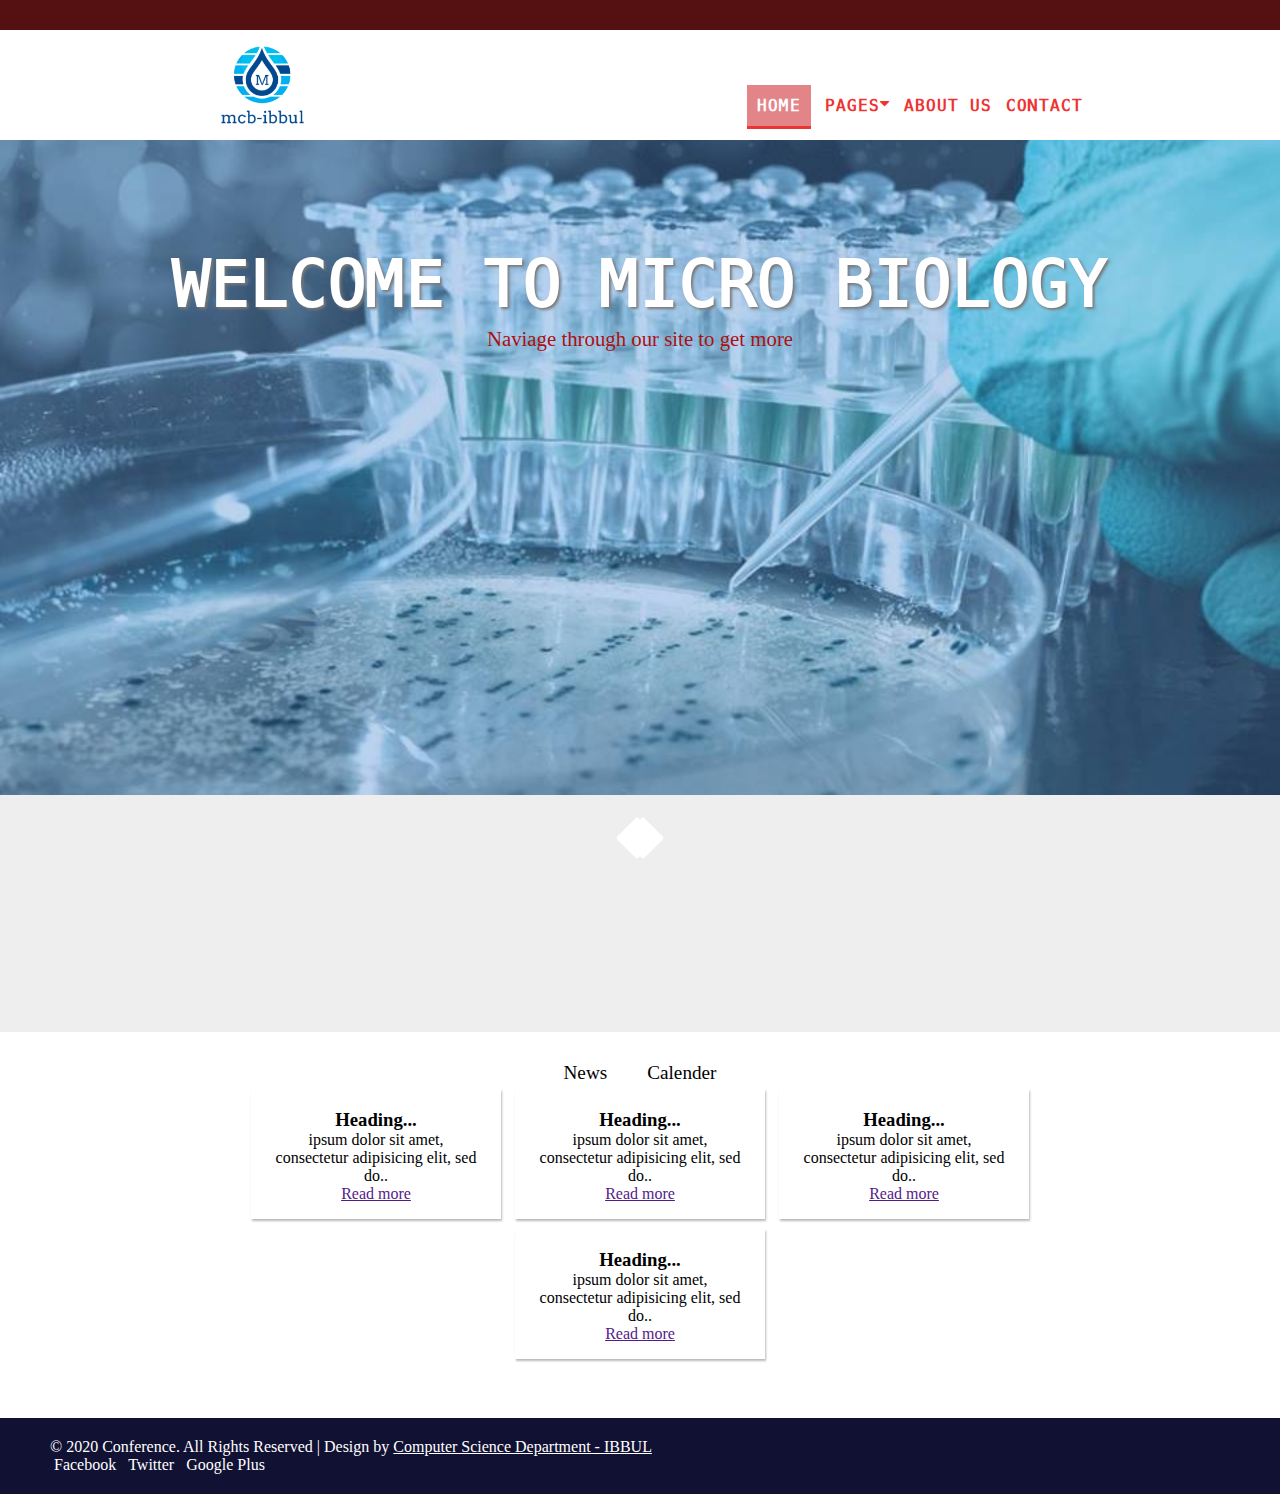
<file: index.html>
<!--
Author: SA'ID ABDULSALAM
MATRIC NO.: U16/FNS/CSC/1052
Author URL: github.com/abdullahikawu/
-->

<!DOCTYPE html>
<html>
<head>
	<title>mcb ibbul</title>
	<meta name="viewport" content="width=device-width, initial-scale=1">
	<meta charset="utf-8">
	<link rel="stylesheet" type="text/css" href="css/animated.css">
	<link rel="stylesheet" type="text/css" href="css/style.css">
	<link rel="stylesheet" type="text/css" href="css/fa/css/font-awesome.min.css">
	
	<link rel="icon" type="image/ico" href="images/hnet.com-image.ico" />
	<style type="text/css">

		</style>

</head>
<body>

	<!--header section-->
	<div id="header">
		<div id="t1"></div>
		<div id="t2">
			<div id="head-inner">
				<img src="images/mcb.PNG" id="logo" alt="logo" width="140px">
				<div class="inline">
					<ul>
						<a href="index.html">
							<li class="active">Home</li>						
						</a>
						<a href="#" id="dropdownbtn">Pages  <i class="fa fa-caret-down"></i>
							<div style="" id="dropdown">
								<a href="academic-program.html">
									<li>Academic Programs</li>
								</a>
								<a href="staff.html">
									<li>Staff</li>
								</a>
								<a href="hod.html">
									<li>H.O.D</li>
								</a>
								<a href="exams.html">
									<li>Exam Officer</li>
								</a>
								<a href="project.html">
									<li>Project</li>
								</a>
								<a href="team.html">
									<li>Team</li>
								</a>
								<a href="mission-vission.html">
									<li>Mission & vission</li>
								</a>
							</div>
						</a>
						<a href="about.html">
							<li>About Us</li>
						</a>
						<a href="contact.html">
							<li>Contact</li>
						</a>
					</ul>
				</div>
			</div>
			<center>
				<div style="margin-top: 100px;" id="ani">
					<div style="width: 100%;" id="box"></div>
					<h1 class="animated bounceInDown textColor" style="  text-shadow: 2px 2px 3px #777 !important;">WELCOME TO MICRO BIOLOGY</h1>
					<p class="animated bounceInDown" style="font-size: 1.3em !important;color:#a11;"> Naviage through our site to get more</p>
						<a id="span" class="animated bounce" href="#content" style="cursor: pointer;"></a>
				</div>
			</center>
		</div>
	</div>
	<!--End header section-->

	<!--content section-->
	<div id="content">
		<div id="section1" style="padding: 100px; background: #eee; margin-bottom: 30px;">
			<center>
				<p style="color: #eee; font-size: 2em;">IMAGES</p>
			</center>
		</div>
		<div id="section2">
			<div>
				<center>
					<p class="dinline">News</p><p class="dinline">Calender</p>
				</center>
			</div>
			<center>
				
			<div class="pfolio-cover">
				<!--Portfolio-->
				<div class="pfolio">
					<h3>Heading...</h3>
					<p>ipsum dolor sit amet, consectetur adipisicing elit, sed do..</p>
					<a href="">Read more</a>
				</div>
				<div class="pfolio">
					<h3>Heading...</h3>
					<p>ipsum dolor sit amet, consectetur adipisicing elit, sed do..</p>
					<a href="">Read more</a>
				</div>
				<div class="pfolio">
					<h3>Heading...</h3>
					<p>ipsum dolor sit amet, consectetur adipisicing elit, sed do..</p>
					<a href="">Read more</a>
				</div>
				<div class="pfolio">
					<h3>Heading...</h3>
					<p>ipsum dolor sit amet, consectetur adipisicing elit, sed do..</p>
					<a href="">Read more</a>
				</div>
			</div>
			</center>
		</div>
	</div>
	<!--End content section-->
	<br style="clear: left;"><br><br>
	<!--Footer section-->
	<footer id="footer">
					<p class="col-lg-8 copy-right-grids" style="color:white !important;">© 2020 Conference. All Rights Reserved | Design by
						<a href="https://cs.ibbu.edu.ng" target="_blank" style="color: #fff">Computer Science Department - IBBUL</a>
					</p>
						<ul class="list-unstyled">
							<li>
								<a href="#">Facebook</a>
							</li>
							<li class="mx-4">
								<a href="#">Twitter</a>
							</li>
							<li>
								<a href="#">Google Plus</a>
							</li>
						</ul>

	</footer>
	<!--End Footer section-->

	<script>

window.onscroll = function() {myFunction()};

var header = document.getElementById("head-inner");
var sticky = header.offsetTop;

function myFunction() {
  if (window.pageYOffset > sticky) {
    header.classList.add("sticky");
    var hight = header.offsetHeight;
    //alert(hight);
    document.getElementById('box').style.height = hight+'px';
  } else {
    document.getElementById('box').style.height = '0px';
    header.classList.remove("sticky");
  }
}
x = document.getElementById('dropdownbtn');
y = document.getElementById('dropdown');
x.onclick = function(){
	y.style.display = 'block';
}
y.onmouseover = function(){
	y.style.display = 'block';
}
y.onmouseout  = function(){
	y.style.display = 'none';
}
</script>
</body>
</html>
</file>
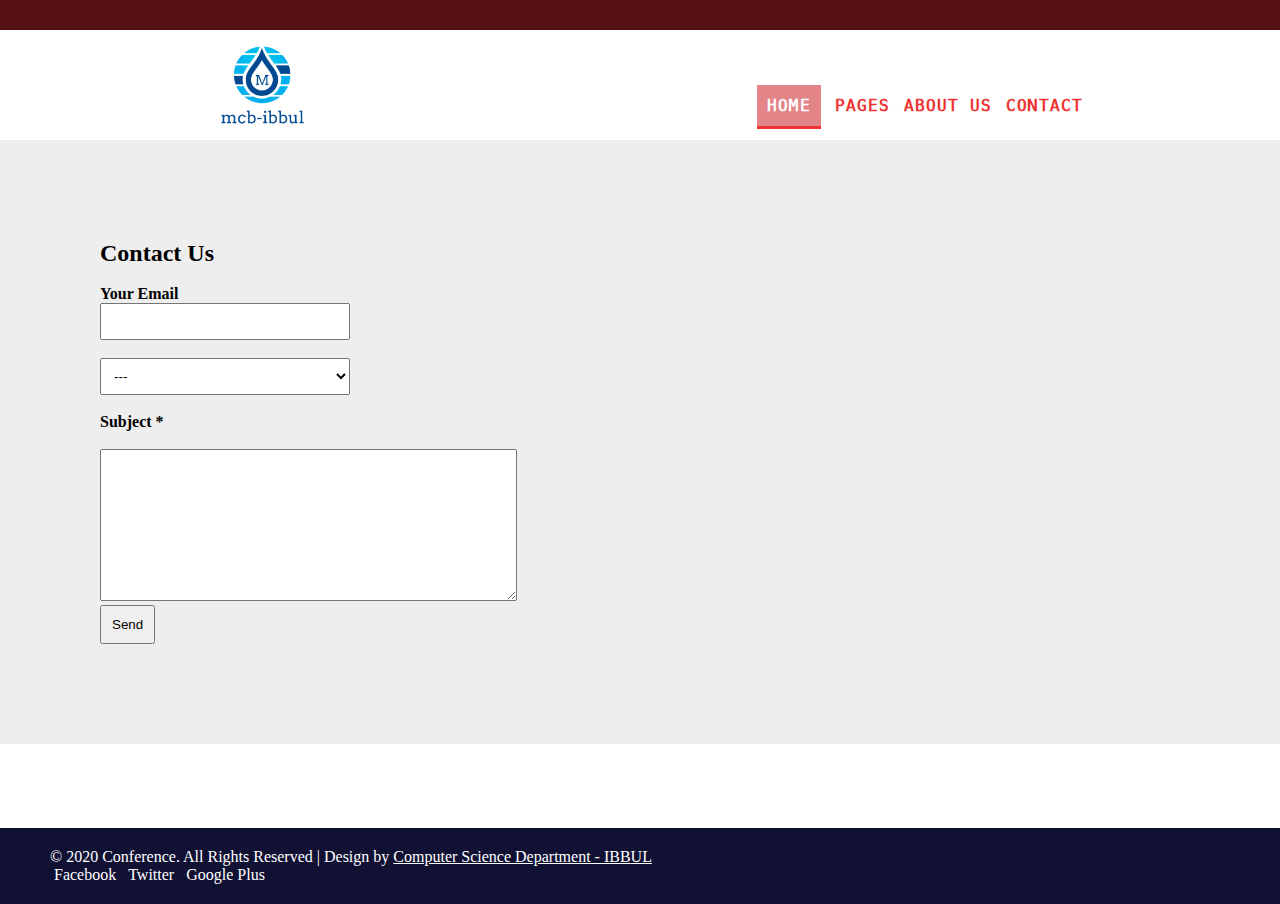
<file: contact.html>
<!--
Author: USMAN DABBAN
MATRIC NO.: U16/FNS/CSC/10
-->

<!DOCTYPE html>
<html>
<head>
	<title>mcb ibbul</title>
	<meta name="viewport" content="width=device-width, initial-scale=1">
	<meta charset="utf-8">
	<link rel="stylesheet" type="text/css" href="css/animated.css">
	<link rel="stylesheet" type="text/css" href="css/style.css">
	<style type="text/css">
			input[type='text'], select{
				padding:9px;
				/*margin-left: 38px;*/
				width: 250px;
			}
			input[type='submit']{
				padding: 10px;
				bor
			}
			select{
				/*margin-left: 112px;*/
			}
			legend{
				font-weight: bolder;
			}
		</style>

</head>
<body>

	<!--header section-->
	<div id="header">
		<div id="t1"></div>
		<div >
<div id="head-inner">
				<img src="images/mcb.PNG" id="logo" alt="logo" width="140px">
				<div class="inline">
					<ul>
						<a href="index.html">
							<li class="active">Home</li>						
						</a>
						<a href="#" id="dropdownbtn">Pages  <i class="fa fa-caret-down"></i>
							<div style="" id="dropdown">
								<a href="academic-program.html">
									<li>Academic Programs</li>
								</a>
								<a href="staff.html">
									<li>Staff</li>
								</a>
								<a href="hod.html">
									<li>H.O.D</li>
								</a>
								<a href="exams.html">
									<li>Exam Officer</li>
								</a>
								<a href="project.html">
									<li>Project</li>
								</a>
								<a href="team.html">
									<li>Team</li>
								</a>
								<a href="mission-vission.html">
									<li>Mission & vission</li>
								</a>
							</div>
						</a>
						<a href="about.html">
							<li>About Us</li>
						</a>
						<a href="contact.html">
							<li>Contact</li>
						</a>
					</ul>
				</div>
			
		</div>
	</div>
	<!--End header section-->

	<!--content section-->
	<div id="content">
		<div id="section1" style="padding: 100px; background: #eee; margin-bottom: 30px;">
		<h2>Contact Us</h2><br>
		<form>
			<legend>Your Email</legend><input type="text" name="email" class="form-control"><br><br>
			<select>
				<option>---</option>
				<option>Adverts</option>
				<option>Enquiry</option>
				<option>Correction</option>
			</select><br><br>
			<legend>Subject *</legend><br>
<textarea rows="10" cols="50" ></textarea><br>
<input type="submit" name="submit" value="Send">
		</form>
		</div>
	</div>
	<!--End content section-->
	<br style="clear: left;"><br><br>
	<!--Footer section-->
	<footer id="footer">
					<p class="col-lg-8 copy-right-grids" style="color:white !important;">© 2020 Conference. All Rights Reserved | Design by
						<a href="https://cs.ibbu.edu.ng" target="_blank" style="color: #fff">Computer Science Department - IBBUL</a>
					</p>
						<ul class="list-unstyled">
							<li>
								<a href="#">Facebook</a>
							</li>
							<li class="mx-4">
								<a href="#">Twitter</a>
							</li>
							<li>
								<a href="#">Google Plus</a>
							</li>
						</ul>

	</footer>
	<!--End Footer section-->

	<script>

window.onscroll = function() {myFunction()};

var header = document.getElementById("head-inner");
var sticky = header.offsetTop;

function myFunction() {
  if (window.pageYOffset > sticky) {
    header.classList.add("sticky");
    //document.getElementById('ani').style.marginTop = '25vh';
  } else {
    header.classList.remove("sticky");
  }
}
</script>
</body>
</html>
</file>
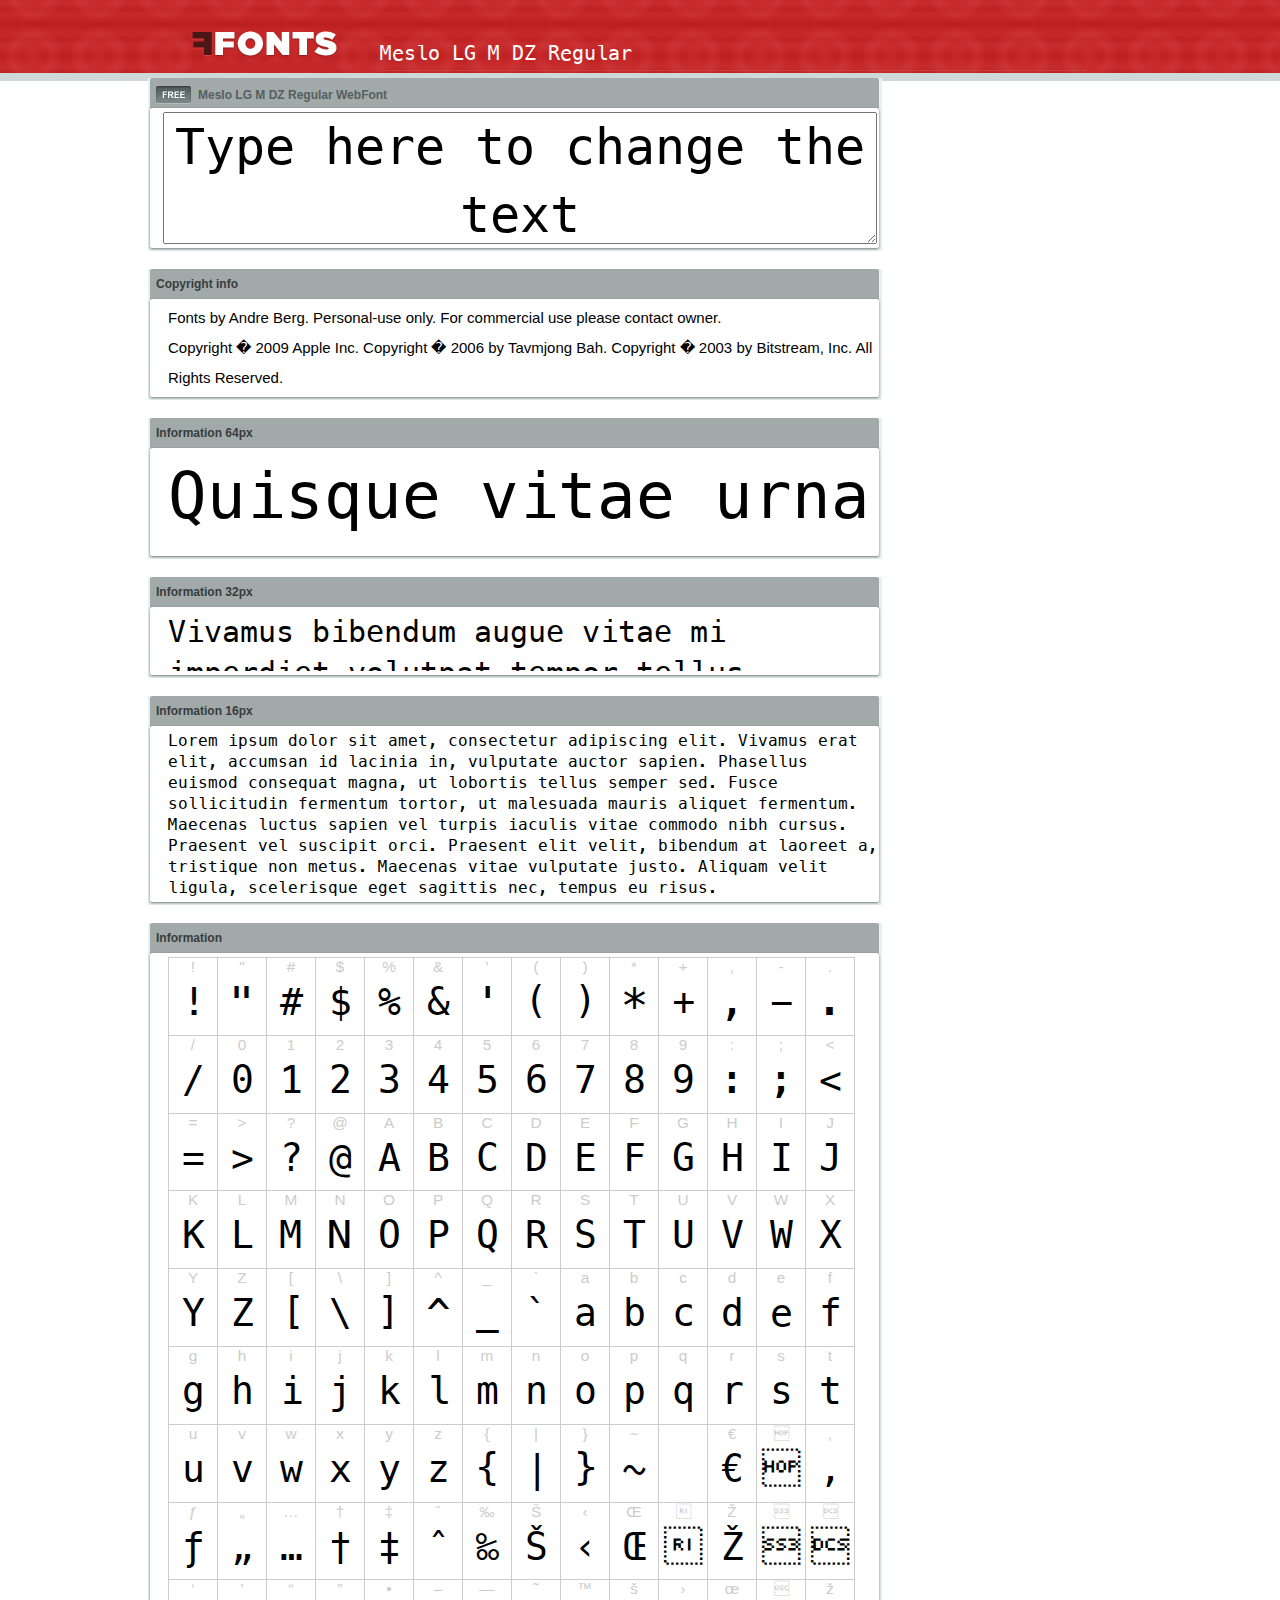
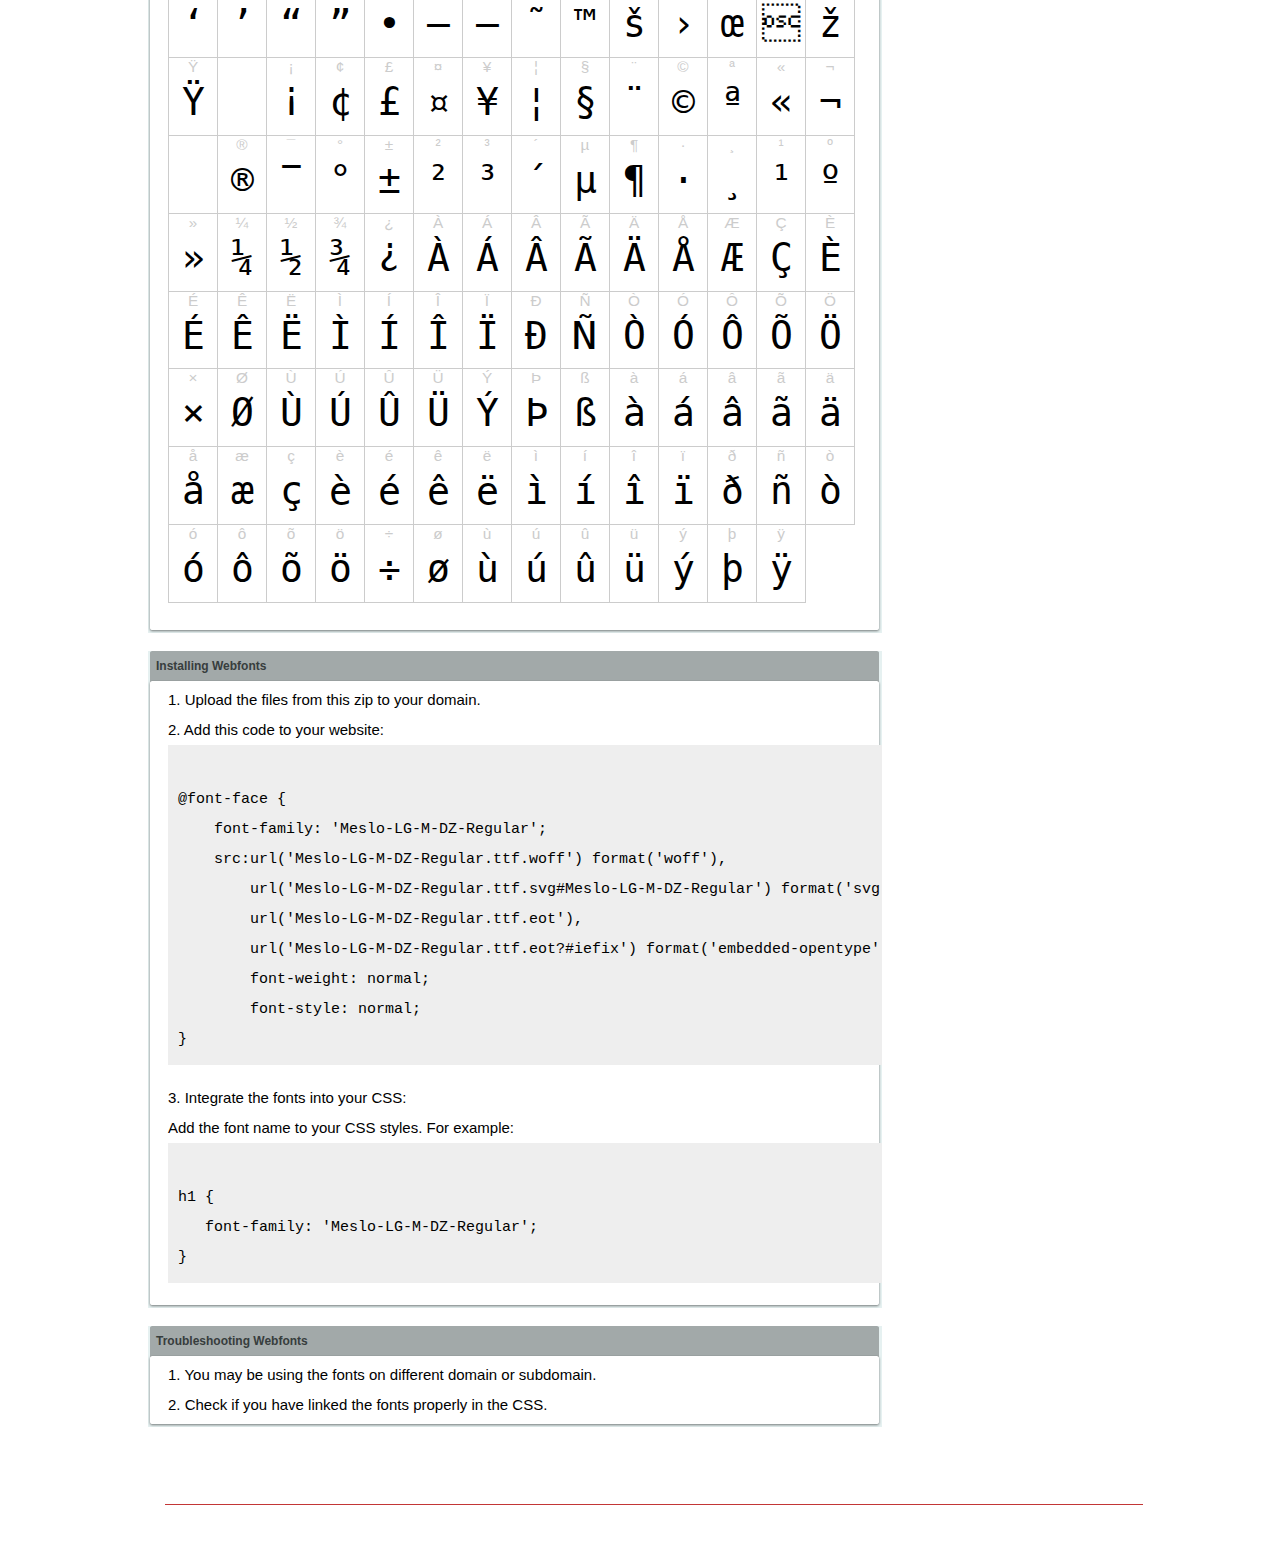
<file: fontfamily/example.html>
<!DOCTYPE html PUBLIC "-//W3C//DTD XHTML 1.0 Transitional//EN" "http://www.w3.org/TR/xhtml1/DTD/xhtml1-transitional.dtd">
<html xmlns="http://www.w3.org/1999/xhtml">
<head>
<meta http-equiv="Content-Type" content="text/html; charset=UTF-8" />
<title>Meslo LG M DZ Regular WebFont</title>
<meta name="description" content="Meslo LG M DZ Regular WebFont" />
<meta name="keywords" content="Meslo LG M DZ Regular WebFont" />
<style type="text/css">
@font-face {
  font-family: 'Meslo-LG-M-DZ-Regular';
    src:  url('Meslo-LG-M-DZ-Regular.ttf.woff') format('woff'),
    url('Meslo-LG-M-DZ-Regular.ttf.svg#Meslo-LG-M-DZ-Regular') format('svg'),
    url('Meslo-LG-M-DZ-Regular.ttf.eot'),
    url('Meslo-LG-M-DZ-Regular.eot?#iefix') format('embedded-opentype'); 
    font-weight: normal;
    font-style: normal;
}.examplefontl {
  font-family: 'Meslo-LG-M-DZ-Regular';  
  color: black;
}
.examplefont {
  padding-bottom: 2em;
  overflow: hidden; 
  text-align: center;
}
.examplefont div {
  float: left;
  border: 1px solid #ccc;
  text-align: center;
  width: 1.25em;
  height: 2em;
  margin-right: -1px;
  margin-bottom: -1px;
  font-size: 3.2em; 
}
.examplefont div .defaultC {
  color: #ccc;
  font-family: arial, sans-serif;
  font-size: .4em;
  display: block;
}
*{margin:0;padding:0;}
body{margin:0px;padding:0px;background:#FFFFFF url(images/bgtile.gif?1) repeat-x;font-family:Arial, Helvetica, sans-serif;}
#header{background:url(images/headertile.gif);height:73px;margin:0px;overflow:hidden;}
#head{width:707px;float:left;height:31px;margin:39px 0 0 0;padding:0px;color:#ffffff;font-size:15px;border-bottom:1px solid #c94040;overflow:hidden;}
#head a{color:#ffffff;text-decoration:none;}
#headspan1{float:left;}
.container{width:994px;margin:0 auto;padding:0px;overflow:hidden;}
#content{width:734px;margin:5px 0px 0px 5px;float:left;padding:0px;font-size:12px;display:inline;color:#868e8e;overflow:hidden;}
.fontbox{background:url(images/fontboxtile.gif);width:734px;margin:0 0 18px 0;padding:0;overflow:hidden;}
.fontboxtop{background:url(images/fontboxtop.gif) no-repeat top left;height:18px;font-size:12px;color:#373d3d;width:718px;padding:8px;margin:0;overflow:hidden;}
.fontboxtop a{color:#373d3d;text-decoration:none;}
.fontboxspan1{background:url(images/free.gif) no-repeat;padding:2px 0 2px 42px;float:left;}
h6{background:url(images/logo.gif) top left no-repeat;width:230px;height:73px;margin:0px 0px 0px 7px;float:left;}
h6 a{display:block;height:73px;}
h6 a span{display:none;}
h1{display:inline;font-size:12px;font-weight:bold;color:#546060;padding:0px;float:left;}
.btn{border:0;margin:0;background:url('images/button.gif');background-repeat:repeat-x;color:#fff;width:127px;height:28px;font-size:17px;}
.inputsubtmi{border:1px solid #e1ebeb;border-bottom:2px solid #c7d1d1;padding:6px;margin:0 0 8px 0;}
.partner{font-size:16px;font-weight:bold;color:#000000;padding:0px;margin:39px 0px 12px 30px;}
.fontboxspan1notfree{padding:2px 0 2px 42px;float:left;}
#footer{height:123px;margin:0px;padding:0px;background:url(http://www.altfonts.com/images/foottile.gif);}
#foot{width:1005px;height:123px;background:url(http://www.altfonts.com/images/foot.gif) top left no-repeat;margin:0 auto;padding:0px;}
#copyright{height:31px;padding:28px 0 0 118px;margin:0 0 0 27px;border-bottom:1px solid #c33636;font-size:14px;color:#4a1616;}
code {
	white-space: pre;
	background-color: #eee;
	display: block;
	padding: 10px;
	margin-bottom: 18px;
	overflow: auto;
}    
</style>
</head>
<body>
<div id="header">
<div class="container">
<h6><a href="http://webfonts.ffonts.net" title="WebFonts"><span>WebFonts</span></a></h6>
<div id="head">
<span id="headspan1">
   <span style="font-family: 'Meslo-LG-M-DZ-Regular';font-size: 20px; color: white;">Meslo LG M DZ Regular</span> 
</span>
</div>
</div>
</div>
<div class="container">
<div id="content">
<!-- WebFont --> 
<div class="fontbox">
<div class="fontboxtop"><span class="fontboxspan1"><h1>Meslo LG M DZ Regular WebFont</h1></span></div>
 <textarea id="txtAreaTryFont" cols="" rows="2" style="font-family: 'Meslo-LG-M-DZ-Regular';width:97%; font-size: 50px; height: 130px;text-align: center;margin-left: 15px;" 
           onclick="if (this.value=='Type here to change the text') this.value=''">Type here to change the text</textarea>
<img src="images/fontboxbottom.gif" width="734" height="7" alt="" />
</div>
<div class="fontbox">
<div class="fontboxtop"><b>Copyright info</b></div>
<div style="text-align: left;margin-left:20px;color: black;font-size:15px;line-height:200%">
Fonts by Andre Berg. Personal-use only. For commercial use please contact owner.<br />
Copyright � 2009 Apple Inc. Copyright �  2006 by Tavmjong Bah. Copyright � 2003 by Bitstream, Inc. All Rights Reserved.
</div>
<img src="images/fontboxbottom.gif" width="734" height="7" alt="" />
</div>
<div class="fontbox">
<div class="fontboxtop"><b>Information 64px</b></div>
<div style="font-family: 'Meslo-LG-M-DZ-Regular';margin-left:20px;font-size:64px;color:black;float: left;display: inline; overflow: hidden;height:100px;">
 Quisque vitae urna sit amet ipsum lobortis iaculis volutpat sit amet nibh. 
</div>
<img src="images/fontboxbottom.gif" width="734" height="7" alt="" />
</div>
<div class="fontbox">
<div class="fontboxtop"><b>Information 32px</b></div>
<div style="font-family: 'Meslo-LG-M-DZ-Regular';margin-left:20px;font-size:30px;color:black;float: left;display: inline; overflow: hidden;height:60px;">
 Vivamus bibendum augue vitae mi imperdiet volutpat tempor tellus lacinia. Integer in sem et neque iaculis malesuada. 
</div>
<img src="images/fontboxbottom.gif" width="734" height="7" alt="" />
</div>
<div class="fontbox">
<div class="fontboxtop"><b>Information 16px</b></div>
<div style="font-family: 'Meslo-LG-M-DZ-Regular';margin-left:20px;font-size:16px;color:black;float: left;display: inline; overflow: hidden;">
 Lorem ipsum dolor sit amet, consectetur adipiscing elit. Vivamus erat elit, accumsan id lacinia in, vulputate auctor sapien. Phasellus euismod consequat magna, ut lobortis tellus semper sed. Fusce sollicitudin fermentum tortor, ut malesuada mauris aliquet fermentum. Maecenas luctus sapien vel turpis iaculis vitae commodo nibh cursus. Praesent vel suscipit orci. Praesent elit velit, bibendum at laoreet a, tristique non metus. Maecenas vitae vulputate justo. Aliquam velit ligula, scelerisque eget sagittis nec, tempus eu risus. 
</div>
<img src="images/fontboxbottom.gif" width="734" height="7" alt="" />
</div>
<div class="fontbox">
<div class="fontboxtop"><b>Information</b></div>
<div class="examplefont examplefontl" style="text-align: center;margin-left:20px;">
 <div><span class="defaultC">&#33;</span><span>&#33;</span></div><div><span class="defaultC">&#34;</span><span>&#34;</span></div><div><span class="defaultC">&#35;</span><span>&#35;</span></div><div><span class="defaultC">&#36;</span><span>&#36;</span></div><div><span class="defaultC">&#37;</span><span>&#37;</span></div><div><span class="defaultC">&#38;</span><span>&#38;</span></div><div><span class="defaultC">&#39;</span><span>&#39;</span></div><div><span class="defaultC">&#40;</span><span>&#40;</span></div><div><span class="defaultC">&#41;</span><span>&#41;</span></div><div><span class="defaultC">&#42;</span><span>&#42;</span></div><div><span class="defaultC">&#43;</span><span>&#43;</span></div><div><span class="defaultC">&#44;</span><span>&#44;</span></div><div><span class="defaultC">&#45;</span><span>&#45;</span></div><div><span class="defaultC">&#46;</span><span>&#46;</span></div><div><span class="defaultC">&#47;</span><span>&#47;</span></div><div><span class="defaultC">&#48;</span><span>&#48;</span></div><div><span class="defaultC">&#49;</span><span>&#49;</span></div><div><span class="defaultC">&#50;</span><span>&#50;</span></div><div><span class="defaultC">&#51;</span><span>&#51;</span></div><div><span class="defaultC">&#52;</span><span>&#52;</span></div><div><span class="defaultC">&#53;</span><span>&#53;</span></div><div><span class="defaultC">&#54;</span><span>&#54;</span></div><div><span class="defaultC">&#55;</span><span>&#55;</span></div><div><span class="defaultC">&#56;</span><span>&#56;</span></div><div><span class="defaultC">&#57;</span><span>&#57;</span></div><div><span class="defaultC">&#58;</span><span>&#58;</span></div><div><span class="defaultC">&#59;</span><span>&#59;</span></div><div><span class="defaultC">&#60;</span><span>&#60;</span></div><div><span class="defaultC">&#61;</span><span>&#61;</span></div><div><span class="defaultC">&#62;</span><span>&#62;</span></div><div><span class="defaultC">&#63;</span><span>&#63;</span></div><div><span class="defaultC">&#64;</span><span>&#64;</span></div><div><span class="defaultC">&#65;</span><span>&#65;</span></div><div><span class="defaultC">&#66;</span><span>&#66;</span></div><div><span class="defaultC">&#67;</span><span>&#67;</span></div><div><span class="defaultC">&#68;</span><span>&#68;</span></div><div><span class="defaultC">&#69;</span><span>&#69;</span></div><div><span class="defaultC">&#70;</span><span>&#70;</span></div><div><span class="defaultC">&#71;</span><span>&#71;</span></div><div><span class="defaultC">&#72;</span><span>&#72;</span></div><div><span class="defaultC">&#73;</span><span>&#73;</span></div><div><span class="defaultC">&#74;</span><span>&#74;</span></div><div><span class="defaultC">&#75;</span><span>&#75;</span></div><div><span class="defaultC">&#76;</span><span>&#76;</span></div><div><span class="defaultC">&#77;</span><span>&#77;</span></div><div><span class="defaultC">&#78;</span><span>&#78;</span></div><div><span class="defaultC">&#79;</span><span>&#79;</span></div><div><span class="defaultC">&#80;</span><span>&#80;</span></div><div><span class="defaultC">&#81;</span><span>&#81;</span></div><div><span class="defaultC">&#82;</span><span>&#82;</span></div><div><span class="defaultC">&#83;</span><span>&#83;</span></div><div><span class="defaultC">&#84;</span><span>&#84;</span></div><div><span class="defaultC">&#85;</span><span>&#85;</span></div><div><span class="defaultC">&#86;</span><span>&#86;</span></div><div><span class="defaultC">&#87;</span><span>&#87;</span></div><div><span class="defaultC">&#88;</span><span>&#88;</span></div><div><span class="defaultC">&#89;</span><span>&#89;</span></div><div><span class="defaultC">&#90;</span><span>&#90;</span></div><div><span class="defaultC">&#91;</span><span>&#91;</span></div><div><span class="defaultC">&#92;</span><span>&#92;</span></div><div><span class="defaultC">&#93;</span><span>&#93;</span></div><div><span class="defaultC">&#94;</span><span>&#94;</span></div><div><span class="defaultC">&#95;</span><span>&#95;</span></div><div><span class="defaultC">&#96;</span><span>&#96;</span></div><div><span class="defaultC">&#97;</span><span>&#97;</span></div><div><span class="defaultC">&#98;</span><span>&#98;</span></div><div><span class="defaultC">&#99;</span><span>&#99;</span></div><div><span class="defaultC">&#100;</span><span>&#100;</span></div><div><span class="defaultC">&#101;</span><span>&#101;</span></div><div><span class="defaultC">&#102;</span><span>&#102;</span></div><div><span class="defaultC">&#103;</span><span>&#103;</span></div><div><span class="defaultC">&#104;</span><span>&#104;</span></div><div><span class="defaultC">&#105;</span><span>&#105;</span></div><div><span class="defaultC">&#106;</span><span>&#106;</span></div><div><span class="defaultC">&#107;</span><span>&#107;</span></div><div><span class="defaultC">&#108;</span><span>&#108;</span></div><div><span class="defaultC">&#109;</span><span>&#109;</span></div><div><span class="defaultC">&#110;</span><span>&#110;</span></div><div><span class="defaultC">&#111;</span><span>&#111;</span></div><div><span class="defaultC">&#112;</span><span>&#112;</span></div><div><span class="defaultC">&#113;</span><span>&#113;</span></div><div><span class="defaultC">&#114;</span><span>&#114;</span></div><div><span class="defaultC">&#115;</span><span>&#115;</span></div><div><span class="defaultC">&#116;</span><span>&#116;</span></div><div><span class="defaultC">&#117;</span><span>&#117;</span></div><div><span class="defaultC">&#118;</span><span>&#118;</span></div><div><span class="defaultC">&#119;</span><span>&#119;</span></div><div><span class="defaultC">&#120;</span><span>&#120;</span></div><div><span class="defaultC">&#121;</span><span>&#121;</span></div><div><span class="defaultC">&#122;</span><span>&#122;</span></div><div><span class="defaultC">&#123;</span><span>&#123;</span></div><div><span class="defaultC">&#124;</span><span>&#124;</span></div><div><span class="defaultC">&#125;</span><span>&#125;</span></div><div><span class="defaultC">&#126;</span><span>&#126;</span></div><div><span class="defaultC">&#127;</span><span>&#127;</span></div><div><span class="defaultC">&#128;</span><span>&#128;</span></div><div><span class="defaultC">&#129;</span><span>&#129;</span></div><div><span class="defaultC">&#130;</span><span>&#130;</span></div><div><span class="defaultC">&#131;</span><span>&#131;</span></div><div><span class="defaultC">&#132;</span><span>&#132;</span></div><div><span class="defaultC">&#133;</span><span>&#133;</span></div><div><span class="defaultC">&#134;</span><span>&#134;</span></div><div><span class="defaultC">&#135;</span><span>&#135;</span></div><div><span class="defaultC">&#136;</span><span>&#136;</span></div><div><span class="defaultC">&#137;</span><span>&#137;</span></div><div><span class="defaultC">&#138;</span><span>&#138;</span></div><div><span class="defaultC">&#139;</span><span>&#139;</span></div><div><span class="defaultC">&#140;</span><span>&#140;</span></div><div><span class="defaultC">&#141;</span><span>&#141;</span></div><div><span class="defaultC">&#142;</span><span>&#142;</span></div><div><span class="defaultC">&#143;</span><span>&#143;</span></div><div><span class="defaultC">&#144;</span><span>&#144;</span></div><div><span class="defaultC">&#145;</span><span>&#145;</span></div><div><span class="defaultC">&#146;</span><span>&#146;</span></div><div><span class="defaultC">&#147;</span><span>&#147;</span></div><div><span class="defaultC">&#148;</span><span>&#148;</span></div><div><span class="defaultC">&#149;</span><span>&#149;</span></div><div><span class="defaultC">&#150;</span><span>&#150;</span></div><div><span class="defaultC">&#151;</span><span>&#151;</span></div><div><span class="defaultC">&#152;</span><span>&#152;</span></div><div><span class="defaultC">&#153;</span><span>&#153;</span></div><div><span class="defaultC">&#154;</span><span>&#154;</span></div><div><span class="defaultC">&#155;</span><span>&#155;</span></div><div><span class="defaultC">&#156;</span><span>&#156;</span></div><div><span class="defaultC">&#157;</span><span>&#157;</span></div><div><span class="defaultC">&#158;</span><span>&#158;</span></div><div><span class="defaultC">&#159;</span><span>&#159;</span></div><div><span class="defaultC">&#160;</span><span>&#160;</span></div><div><span class="defaultC">&#161;</span><span>&#161;</span></div><div><span class="defaultC">&#162;</span><span>&#162;</span></div><div><span class="defaultC">&#163;</span><span>&#163;</span></div><div><span class="defaultC">&#164;</span><span>&#164;</span></div><div><span class="defaultC">&#165;</span><span>&#165;</span></div><div><span class="defaultC">&#166;</span><span>&#166;</span></div><div><span class="defaultC">&#167;</span><span>&#167;</span></div><div><span class="defaultC">&#168;</span><span>&#168;</span></div><div><span class="defaultC">&#169;</span><span>&#169;</span></div><div><span class="defaultC">&#170;</span><span>&#170;</span></div><div><span class="defaultC">&#171;</span><span>&#171;</span></div><div><span class="defaultC">&#172;</span><span>&#172;</span></div><div><span class="defaultC">&#173;</span><span>&#173;</span></div><div><span class="defaultC">&#174;</span><span>&#174;</span></div><div><span class="defaultC">&#175;</span><span>&#175;</span></div><div><span class="defaultC">&#176;</span><span>&#176;</span></div><div><span class="defaultC">&#177;</span><span>&#177;</span></div><div><span class="defaultC">&#178;</span><span>&#178;</span></div><div><span class="defaultC">&#179;</span><span>&#179;</span></div><div><span class="defaultC">&#180;</span><span>&#180;</span></div><div><span class="defaultC">&#181;</span><span>&#181;</span></div><div><span class="defaultC">&#182;</span><span>&#182;</span></div><div><span class="defaultC">&#183;</span><span>&#183;</span></div><div><span class="defaultC">&#184;</span><span>&#184;</span></div><div><span class="defaultC">&#185;</span><span>&#185;</span></div><div><span class="defaultC">&#186;</span><span>&#186;</span></div><div><span class="defaultC">&#187;</span><span>&#187;</span></div><div><span class="defaultC">&#188;</span><span>&#188;</span></div><div><span class="defaultC">&#189;</span><span>&#189;</span></div><div><span class="defaultC">&#190;</span><span>&#190;</span></div><div><span class="defaultC">&#191;</span><span>&#191;</span></div><div><span class="defaultC">&#192;</span><span>&#192;</span></div><div><span class="defaultC">&#193;</span><span>&#193;</span></div><div><span class="defaultC">&#194;</span><span>&#194;</span></div><div><span class="defaultC">&#195;</span><span>&#195;</span></div><div><span class="defaultC">&#196;</span><span>&#196;</span></div><div><span class="defaultC">&#197;</span><span>&#197;</span></div><div><span class="defaultC">&#198;</span><span>&#198;</span></div><div><span class="defaultC">&#199;</span><span>&#199;</span></div><div><span class="defaultC">&#200;</span><span>&#200;</span></div><div><span class="defaultC">&#201;</span><span>&#201;</span></div><div><span class="defaultC">&#202;</span><span>&#202;</span></div><div><span class="defaultC">&#203;</span><span>&#203;</span></div><div><span class="defaultC">&#204;</span><span>&#204;</span></div><div><span class="defaultC">&#205;</span><span>&#205;</span></div><div><span class="defaultC">&#206;</span><span>&#206;</span></div><div><span class="defaultC">&#207;</span><span>&#207;</span></div><div><span class="defaultC">&#208;</span><span>&#208;</span></div><div><span class="defaultC">&#209;</span><span>&#209;</span></div><div><span class="defaultC">&#210;</span><span>&#210;</span></div><div><span class="defaultC">&#211;</span><span>&#211;</span></div><div><span class="defaultC">&#212;</span><span>&#212;</span></div><div><span class="defaultC">&#213;</span><span>&#213;</span></div><div><span class="defaultC">&#214;</span><span>&#214;</span></div><div><span class="defaultC">&#215;</span><span>&#215;</span></div><div><span class="defaultC">&#216;</span><span>&#216;</span></div><div><span class="defaultC">&#217;</span><span>&#217;</span></div><div><span class="defaultC">&#218;</span><span>&#218;</span></div><div><span class="defaultC">&#219;</span><span>&#219;</span></div><div><span class="defaultC">&#220;</span><span>&#220;</span></div><div><span class="defaultC">&#221;</span><span>&#221;</span></div><div><span class="defaultC">&#222;</span><span>&#222;</span></div><div><span class="defaultC">&#223;</span><span>&#223;</span></div><div><span class="defaultC">&#224;</span><span>&#224;</span></div><div><span class="defaultC">&#225;</span><span>&#225;</span></div><div><span class="defaultC">&#226;</span><span>&#226;</span></div><div><span class="defaultC">&#227;</span><span>&#227;</span></div><div><span class="defaultC">&#228;</span><span>&#228;</span></div><div><span class="defaultC">&#229;</span><span>&#229;</span></div><div><span class="defaultC">&#230;</span><span>&#230;</span></div><div><span class="defaultC">&#231;</span><span>&#231;</span></div><div><span class="defaultC">&#232;</span><span>&#232;</span></div><div><span class="defaultC">&#233;</span><span>&#233;</span></div><div><span class="defaultC">&#234;</span><span>&#234;</span></div><div><span class="defaultC">&#235;</span><span>&#235;</span></div><div><span class="defaultC">&#236;</span><span>&#236;</span></div><div><span class="defaultC">&#237;</span><span>&#237;</span></div><div><span class="defaultC">&#238;</span><span>&#238;</span></div><div><span class="defaultC">&#239;</span><span>&#239;</span></div><div><span class="defaultC">&#240;</span><span>&#240;</span></div><div><span class="defaultC">&#241;</span><span>&#241;</span></div><div><span class="defaultC">&#242;</span><span>&#242;</span></div><div><span class="defaultC">&#243;</span><span>&#243;</span></div><div><span class="defaultC">&#244;</span><span>&#244;</span></div><div><span class="defaultC">&#245;</span><span>&#245;</span></div><div><span class="defaultC">&#246;</span><span>&#246;</span></div><div><span class="defaultC">&#247;</span><span>&#247;</span></div><div><span class="defaultC">&#248;</span><span>&#248;</span></div><div><span class="defaultC">&#249;</span><span>&#249;</span></div><div><span class="defaultC">&#250;</span><span>&#250;</span></div><div><span class="defaultC">&#251;</span><span>&#251;</span></div><div><span class="defaultC">&#252;</span><span>&#252;</span></div><div><span class="defaultC">&#253;</span><span>&#253;</span></div><div><span class="defaultC">&#254;</span><span>&#254;</span></div><div><span class="defaultC">&#255;</span><span>&#255;</span></div> 
</div>
<img src="images/fontboxbottom.gif" width="734" height="7" alt="" />
</div>
<div class="fontbox">
<div class="fontboxtop"><b>Installing Webfonts</b></div>
<div style="text-align: left;margin-left:20px;color: black;font-size:15px;line-height:200%">
1. Upload the files from this zip to your domain.<br />
2. Add this code to your website:<br />
<code>
@font-face {
    font-family: 'Meslo-LG-M-DZ-Regular';
    src:url('Meslo-LG-M-DZ-Regular.ttf.woff') format('woff'),
        url('Meslo-LG-M-DZ-Regular.ttf.svg#Meslo-LG-M-DZ-Regular') format('svg'),
        url('Meslo-LG-M-DZ-Regular.ttf.eot'),
        url('Meslo-LG-M-DZ-Regular.ttf.eot?#iefix') format('embedded-opentype'); 
        font-weight: normal;
        font-style: normal;
}
</code>
3. Integrate the fonts into your CSS:<br />
Add the font name to your CSS styles. For example:
<code>
h1 { 
   font-family: 'Meslo-LG-M-DZ-Regular';
}  
</code>
</div>
<img src="images/fontboxbottom.gif" width="734" height="7" alt="" />
</div>
<div class="fontbox">
<div class="fontboxtop"><b>Troubleshooting Webfonts</b></div>
<div style="text-align: left;margin-left:20px;color: black;font-size:15px;line-height:200%">
1. You may be using the fonts on different domain or subdomain.<Br />
2. Check if you have linked the fonts properly in the CSS.<Br />
</div>
<img src="images/fontboxbottom.gif" width="734" height="7" alt="" />
</div>
</div>
</div>
<div id="footer">
<div id="foot">
<div id="copyright" style="font-size:11px;color:white;">&copy; - <a href="http://www.ffonts.net" title="Free Fonts" style="color:white;">Free Fonts by www.FFonts.net</a> - </div>
</div>
</div>

</body>
</html>
</file>
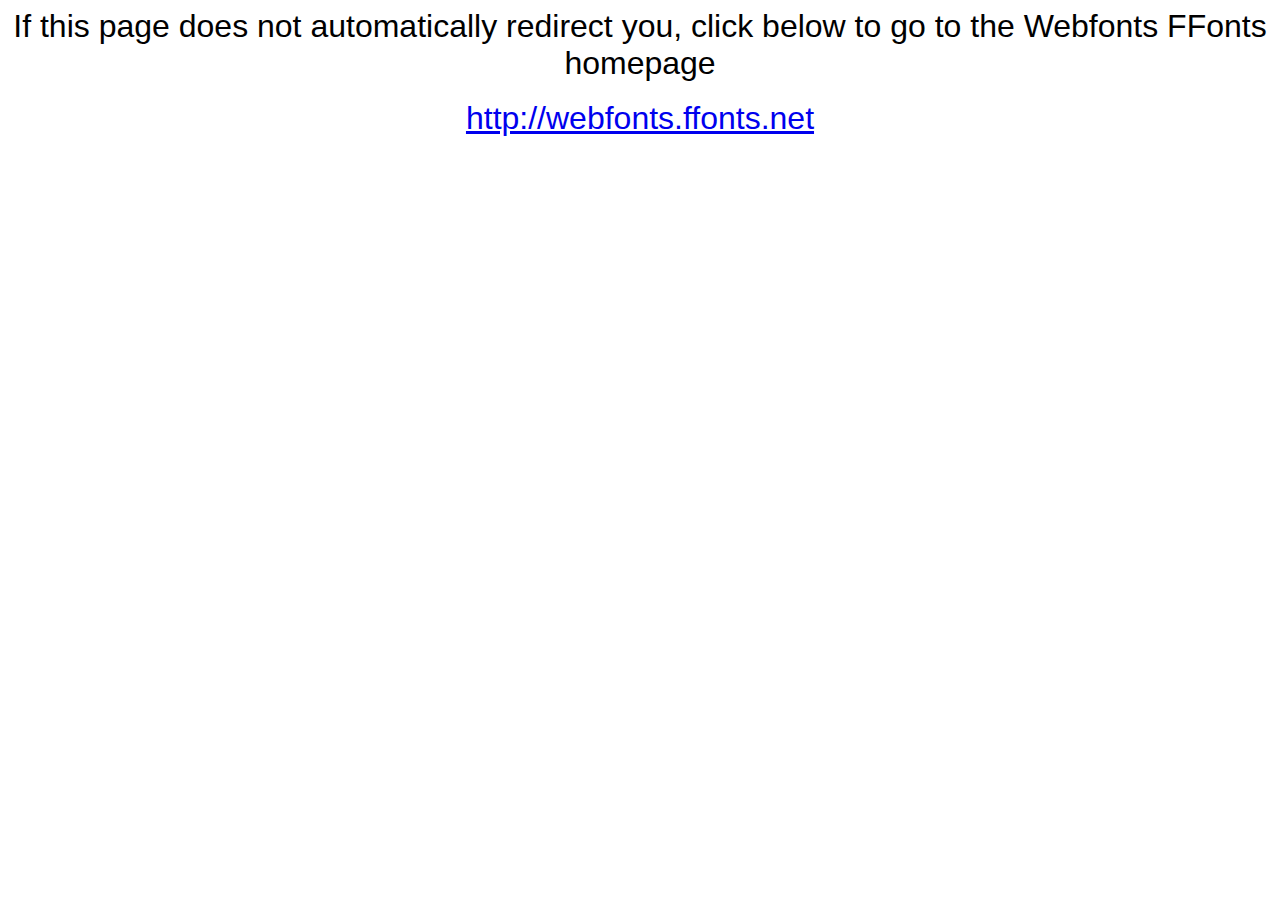
<file: fontfamily/webfonts.ffonts.net.htm>
<HTML>
<HEAD>
<TITLE>Webfonts www.FFonts.net - Redirect</TITLE>
<meta http-equiv="refresh" content="1;url=http://webfonts.ffonts.net">
<script language="javascript">
<!-- 
//location.replace("http://webfonts.ffonts.net");
-->
</script>
</HEAD>

<BODY>
<CENTER>

<FONT FACE="Arial, Sans Serif, Verdana" SIZE=6>If this page does not automatically redirect you, click below to go to the Webfonts FFonts homepage</FONT>
<BR><BR>
<FONT FACE="Arial, Sans Serif, Verdana" SIZE=6><A HREF="http://webfonts.ffonts.net" TARGET="_top">http://webfonts.ffonts.net</A></FONT>

</CENTER>
</BODY>
</HTML>
</file>
<file: css/style.css>
html {
  scroll-behavior: smooth;
}
        #header{
            width: 100%;
        }
        * {
  box-sizing: border-box;
  margin: 0;
  padding: 0;
}
.active{
  color:#fff;
  background: rgba(200,10,20, .5);
  border-bottom: 3px solid #e33;
  padding: 10px;
}
        body{
            margin: 0px;
            padding: 0px;
	    font-family:Antigoni-Light;
            overflow-x: hidden;
        }
        #t1{
            height: 30px;
            background:#511;

        }
        #t2{
            height:85vh;
            background: #fff;
            background-image: url('../images/edit/h1.jpg');
            background-size: cover;
        }
        #head-inner{
            width: 100%;
            padding: 0px 15% 0px 15%;
            display: flex;
            justify-content: space-between;
            background: #fff;
        }
        .sticky {
          position: fixed;
          top: 0;
          width: 100%;
          z-index: 1000;
          box-shadow: 1px 2px 3px #ccc;
        }

        .sticky + .content {
          padding-top: 102px;
        }
        .inline ul{
            margin-top: 50px;
        }
        .inline ul a li{
          list-style: none; 
        }
        .inline ul a,.inline ul span{
            text-decoration: none;
            display: inline-flex;
            font-family: Meslo-LG-M-DZ-Regular;
            font-weight: bold;
            color:#e33;
            font-size: 1em;
            margin: 5px;
            letter-spacing: 1px;
            text-transform: uppercase;
            cursor: pointer;
        }

        .inline ul>a:hover{
            color:#b33 !important;
        }
        .b-right{
            border-right: 2px solid #66b;;
        }
#dropdown{
  background: rgba(200,10,20, .4);
  display: none;
  position: absolute;
  z-index: 2000;

}
#dropdown a{
  margin: 0px;
  display: block;
  color:#fff;
  padding: 8px;
  font-size: 0.85em !important;
}
#dropdown a:hover{
  background: #c33;
  color: #fff;
}
a#droplist:hover #dropdown{
  display: block;
}
/* Header styles */




#ani #span.animated {
  position: absolute;
  margin: auto;
  right: 0;
  left: 0;
  bottom: 50px;
  height: 4px;
  width: 4px;
  border-radius: 2px;
  background: #226;
  animation-duration: 4s;
  animation-iteration-count: infinite;
}

#ani #span::before,
#ani #span::after {
  position: absolute;
  top: -23px;
  content: "";
  height: 30px;
  width: 30px;
  border-radius: 2px;
  background: #fff;
}

#ani #span::before {
  left: -10px;
  -webkit-transform: rotate(-45deg);
  -moz-transform:    rotate(-45deg);
  -ms-transform:     rotate(-45deg);
  -o-transform:      rotate(-45deg);
  transform:         rotate(-45deg);
}

#ani #span::after {
  right: -10px;
  -webkit-transform: rotate(45deg);
  -moz-transform:    rotate(45deg);
  -ms-transform:     rotate(45deg);
  -o-transform:      rotate(45deg);
  transform:         rotate(45deg);
}
#ani >h1{
    margin: 0px !important;
    padding: 0px;
}
.textColor{
  /*
     background: -webkit-linear-gradient(#172, #333);
    -webkit-background-clip: text;
    -webkit-text-fill-color: transparent;
    */
    color:white;
    font-size: 4em !important;
    margin: 1px;
    font-family: Meslo-LG-M-DZ-Regular;
}


@font-face {
    font-family: 'Antigoni-Med';
    src:url('../fontfamily/Antigoni-Med.ttf.woff') format('woff'),
        url('../fontfamily/Antigoni-Med.ttf.svg#Antigoni-Med') format('svg'),
        url('../fontfamily/Antigoni-Med.ttf.eot'),
        url('../fontfamily/Antigoni-Med.ttf.eot?#iefix') format('embedded-opentype'); 
        font-weight: normal;
        font-style: normal;
        font-family: 'Antigoni-Light';
    src:url('../fontfamily/Antigoni-Light.ttf.woff') format('woff'),
        url('../fontfamily/Antigoni-Light.ttf.svg#Antigoni-Light') format('svg'),
        url('../fontfamily/Antigoni-Light.ttf.eot'),
        url('../fontfamily/Antigoni-Light.ttf.eot?#iefix') format('embedded-opentype'); 
        font-weight: normal;
        font-style: normal;
          font-family: 'Meslo-LG-M-DZ-Regular';
    src:url('../fontfamily/Meslo-LG-M-DZ-Regular.ttf.woff') format('woff'),
        url('../fontfamily/Meslo-LG-M-DZ-Regular.ttf.svg#Meslo-LG-M-DZ-Regular') format('svg'),
        url('../fontfamily/Meslo-LG-M-DZ-Regular.ttf.eot'),
        url('../fontfamily/Meslo-LG-M-DZ-Regular.ttf.eot?#iefix') format('embedded-opentype'); 
        font-weight: normal;
        font-style: normal;
}
.dinline{
    display: inline;
    margin: 20px;
    font-size: 1.2em;
    cursor: pointer;    
}
.pfolio{
    padding: 20px;
    box-shadow: 1px 2px 2px #bbb;
    height: 130px;
    width: 250px;
    display: inline-block;
    margin: 5px;
    }
.pfolio-cover{
    width: 65%;
}
#footer{
    padding: 20px 50px 20px 50px;
    width: 100%;
    background: #113;
    color:white; 
    font-family: Antigoni-Light;
}
.list-unstyled li{
    display: inline;
    margin: 4px;
}
.list-unstyled li a{
    text-decoration: none;
    color:white;
}
  @media(max-width: 786px){
    .inline{
      margin-bottom: 5px !important;
    }
    @media(max-width: 593px){
      .textColor{
        font-size: 2.5em !important;
      }
      #logo{
        width: 140px !important;
        height: 110px;
        margin-top: 40px;
      }
      .inline ul{
          margin-top: 16px !important;

        }
        #logo{
          margin-top: 0px !important;
        }
         #head-inner{
          padding: 4px 15px !important;
        }
      @media(max-width: 430px){
        #head-inner{
          padding: 5px !important;
        }
        .inline ul{
          margin-top: 16px !important;
        }
        .inline ul >a >li{
          font-size: 0.6em !important;
        }
      }
    }
  }
</file>
